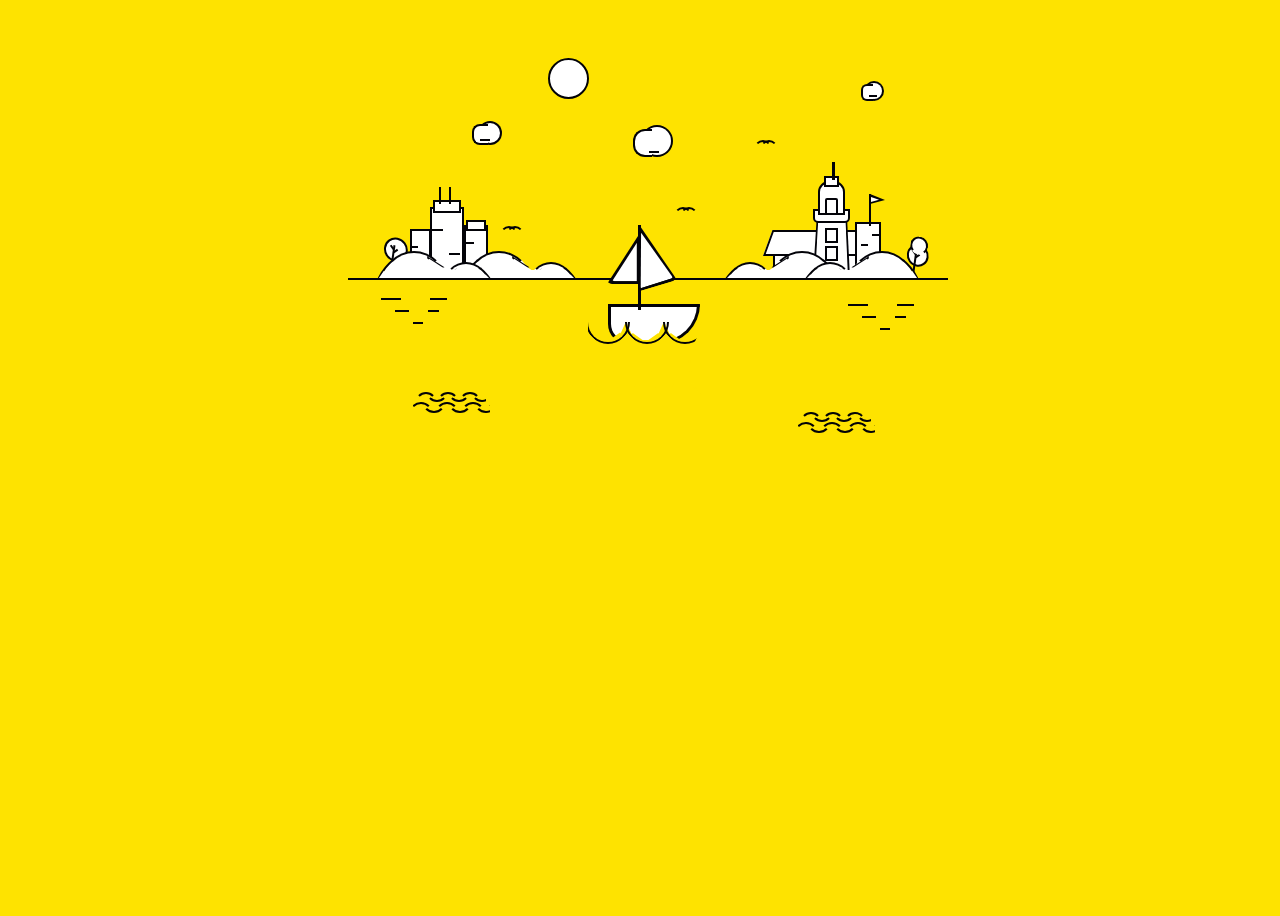
<file: index.html>
<!DOCTYPE html>
<html lang="en">
  <head>
    <meta charset="UTF-8" />
    <meta http-equiv="X-UA-Compatible" content="IE=edge" />
    <meta name="viewport" content="width=device-width, initial-scale=1.0" />
    <link rel="stylesheet" href="./sea.css" />
    <title>sea</title>
  </head>
  <body>
    <div class="section-center">
      <div class="section-up">
        <div class="sun">
          <span></span>
        </div>
        <div class="cloud-left">
          <span></span>
          <span></span>
          <span></span>
        </div>
        <div class="cloud-middle">
          <span></span>
          <span></span>
          <span></span>
        </div>
        <div class="cloud-right">
          <span></span>
          <span></span>
          <span></span>
        </div>
        <div class="bird-wrapper">
          <div class="left-wing">
            <span></span>
          </div>
          <div class="right-wing">
            <span></span>
          </div>
        </div>
        <div class="bird-wrapper snd">
          <div class="left-wing">
            <span></span>
          </div>
          <div class="right-wing">
            <span></span>
          </div>
        </div>
        <div class="bird-wrapper trd">
          <div class="left-wing">
            <span></span>
          </div>
          <div class="right-wing">
            <span></span>
          </div>
        </div>
        <div class="building-left">
          <span></span>
          <span></span>
          <span></span>
          <span></span>
          <span></span>
          <span></span>
          <span></span>
          <span></span>
          <span></span>
          <span></span>
          <span></span>
        </div>
        <div class="building-right">
          <span></span>
          <span></span>
          <span></span>
          <span></span>
          <span></span>
          <span></span>
          <span></span>
          <span></span>
          <span><span></span></span>
          <span></span>
          <span></span>
          <span></span>
          <span></span>
          <span></span>
          <span></span>
          <span></span>
        </div>
        <div class="left-tree">
          <span></span>
          <span></span>
          <span></span>
          <span></span>
        </div>
        <div class="right-tree">
          <span></span>
          <span></span>
          <span></span>
          <span></span>
          <span></span>
        </div>
        <div class="hill">
          <span></span>
          <span></span>
          <span></span>
          <span></span>
          <span></span>
          <span></span>
          <span></span>
          <span></span>
          <span></span>
          <span></span>
          <span></span>
        </div>
        <div class="hill snd">
          <span></span>
          <span></span>
          <span></span>
          <span></span>
          <span></span>
          <span></span>
          <span></span>
          <span></span>
          <span></span>
          <span></span>
          <span></span>
        </div>
        <div class="hill trd">
          <span></span>
          <span></span>
          <span></span>
          <span></span>
          <span></span>
          <span></span>
          <span></span>
          <span></span>
          <span></span>
          <span></span>
          <span></span>
        </div>
        <div class="hill frt">
          <span></span>
          <span></span>
          <span></span>
          <span></span>
          <span></span>
          <span></span>
          <span></span>
          <span></span>
          <span></span>
          <span></span>
          <span></span>
        </div>
      </div>
      <div class="section-down">
        <div class="ship-wrapper">
          <div class="ship">
            <span></span>
            <span></span>
            <span></span>
            <span></span>
            <span></span>
            <span></span>
          </div>
        </div>
        <div class="water-big-wrapper">
          <div class="water-big-wrap">
            <div class="water-big">
              <span></span>
              <span></span>
              <span></span>
              <span></span>
              <span></span>
              <span></span>
              <span></span>
              <span></span>
              <span></span>
              <span></span>
              <span></span>
              <span></span>
              <span></span>
              <span></span>
            </div>
            <div class="water-big snd">
              <span></span>
              <span></span>
              <span></span>
              <span></span>
              <span></span>
              <span></span>
              <span></span>
              <span></span>
              <span></span>
              <span></span>
              <span></span>
              <span></span>
              <span></span>
              <span></span>
            </div>
            <div class="water-big trd">
              <span></span>
              <span></span>
              <span></span>
              <span></span>
              <span></span>
              <span></span>
              <span></span>
              <span></span>
              <span></span>
              <span></span>
              <span></span>
              <span></span>
              <span></span>
              <span></span>
            </div>
          </div>
        </div>
        <div class="water-lines-wrapper">
          <div class="water-lines">
            <span></span>
            <span></span>
            <span></span>
            <span></span>
            <span></span>
          </div>
        </div>
        <div class="water-lines-wrapper right">
          <div class="water-lines">
            <span></span>
            <span></span>
            <span></span>
            <span></span>
            <span></span>
          </div>
        </div>
        <div class="fish-wrapper">
          <div class="fish-wrap">
            <div class="fish">
              <span></span>
              <span></span>
              <span></span>
              <span></span>
            </div>
          </div>
        </div>
        <div class="fish-wrapper right">
          <div class="fish-wrap">
            <div class="fish">
              <span></span>
              <span></span>
              <span></span>
              <span></span>
            </div>
          </div>
        </div>
        <div class="water-wrapper top">
          <div class="water-wrap">
            <div class="water">
              <span></span>
              <span></span>
              <span></span>
              <span></span>
              <span></span>
              <span></span>
            </div>
            <div class="water snd">
              <span></span>
              <span></span>
              <span></span>
              <span></span>
              <span></span>
              <span></span>
            </div>
            <div class="water trd">
              <span></span>
              <span></span>
              <span></span>
              <span></span>
              <span></span>
              <span></span>
            </div>
          </div>
        </div>
        <div class="water-wrapper">
          <div class="water-wrap">
            <div class="water">
              <span></span>
              <span></span>
              <span></span>
              <span></span>
              <span></span>
              <span></span>
            </div>
            <div class="water snd">
              <span></span>
              <span></span>
              <span></span>
              <span></span>
              <span></span>
              <span></span>
            </div>
            <div class="water trd">
              <span></span>
              <span></span>
              <span></span>
              <span></span>
              <span></span>
              <span></span>
            </div>
          </div>
        </div>
        <div class="water-wrapper top right">
          <div class="water-wrap">
            <div class="water">
              <span></span>
              <span></span>
              <span></span>
              <span></span>
              <span></span>
              <span></span>
            </div>
            <div class="water snd">
              <span></span>
              <span></span>
              <span></span>
              <span></span>
              <span></span>
              <span></span>
            </div>
            <div class="water trd">
              <span></span>
              <span></span>
              <span></span>
              <span></span>
              <span></span>
              <span></span>
            </div>
          </div>
        </div>
        <div class="water-wrapper right">
          <div class="water-wrap">
            <div class="water">
              <span></span>
              <span></span>
              <span></span>
              <span></span>
              <span></span>
              <span></span>
            </div>
            <div class="water snd">
              <span></span>
              <span></span>
              <span></span>
              <span></span>
              <span></span>
              <span></span>
            </div>
            <div class="water trd">
              <span></span>
              <span></span>
              <span></span>
              <span></span>
              <span></span>
              <span></span>
            </div>
          </div>
        </div>
      </div>
    </div>

    <!-- Link to profile
	================================================== -->

    <!-- <a
    href="https://codepen.io/ig_design/"
    class="link-to-portfolio cursor-link"
    target="”_blank”"></a> -->
  </body>
</html>
</file>
<file: sea.css>
body{
	width: 100%;
	display: block;
	min-height: 100vh;
	background-color: #fee300;
}
.section-center{
	position: relative;
	width: 600px;
	height: 450px;
	display: block;
	z-index: 6;
	margin: 0 auto;
	overflow: hidden;
}
.section-up{
	position: absolute;
	width: 100%;
	height: 270px;
	left: 0;
	top: 0;
	display: block;
	z-index: 5;
}
.hill{
	position: absolute;
	width: 115px;
	height: 27px;
	left: 30px;
	bottom: 0;
	display: block;
	z-index: 15;
}
.hill.snd{
	left: 115px;
	z-index: 14;
}
.hill.trd{
	transform: rotateY(180deg);
	left: auto;
	right:30px;
}
.hill.frt{
	transform: rotateY(180deg);
	left: auto;
	right: 110px;
	z-index: 14;
}
.hill span{
	position: absolute;
	width: 60px;
	height: 60px;
	background-color: #fff;
	left: 4px;
	top: 0;
	display: block;
	border-radius: 50%;
	border: 2px solid #030308;
	border-color: #030308 transparent transparent transparent;
}
.hill span:nth-child(2){
	width: 110px;
	height: 110px;
	left: -6px;
	top: -5px;
	background-color: transparent;
	transform: rotate(5deg);
	border-color: transparent transparent transparent #030308;
}
.hill span:nth-child(3){
	width: 10px;
	height: 10px;
	left: 2px;
	top: 22px;
	transform: rotate(-55deg);
	border: none;
	border-radius: 0;
}
.hill span:nth-child(4){
	width: 40px;
	height: 40px;
	left: auto;
	top: 11px;
	right: 5px;
	border-color: #030308 transparent transparent transparent;
}
.hill span:nth-child(5){
	width: 110px;
	height: 110px;
	left: auto;
	top: 3px;
	right: -8px;
	background-color: transparent;
	transform: rotate(85deg);
	border-color: #030308 transparent transparent transparent;
}
.hill span:nth-child(6){
	width: 24px;
	height: 24px;
	left: auto;
	top: -5px;
	right: 31px;
	background-color: transparent;
	border-color: transparent transparent #030308 transparent;
}
.hill span:nth-child(7){
	width: 17px;
	height: 4px;
	left: auto;
	top: 10px;
	right: 49px;
	background-color: transparent;
	border-radius: 0;
	transform: rotate(33deg);
	border-color: #030308 transparent transparent transparent;
}
.hill span:nth-child(8){
	width: 20px;
	height: 10px;
	left: 65px;
	top: 21px;
	transform: rotate(-35deg);
	border: none;
	border-radius: 0;
}
.hill span:nth-child(9){
	width: 30px;
	height: 10px;
	left: 46px;
	top: 15px;
	transform: rotate(33deg);
	border: none;
	border-radius: 0;
}
.hill span:nth-child(10){
	width: 20px;
	height: 10px;
	left: 60px;
	top: 19px;
	border: none;
	border-radius: 0;
}
.hill span:nth-child(11){
	width: 20px;
	height: 10px;
	left: 101px;
	top: 29px;
	border: none;
	border-radius: 0;
	transform: rotate(45deg);
}
.left-tree{
	position: absolute;
	width: 20px;
	height: 33px;
	left: 33px;
	bottom: 8px;
	display: block;
	z-index: 10;
	transform: rotate(11deg) skewX(3deg);
	transform-origin: center bottom;
	animation: moveTree 1.6s ease infinite;
}
@keyframes moveTree {
  0%,100% { 
		transform: rotate(11deg) skewX(3deg);  
  }
  50% { 
		transform: rotate(-11deg) skewX(-3deg); 
  }
  100% { 
		transform: rotate(11deg) skewX(3deg); 
  }
}
.left-tree span{
	position: absolute;
	width: 20px;
	height: 20px;
	left: 0;
	top: 0;
	border-radius: 50%;
	border: 2px solid #030308;
	background-color: #fff;
}
.left-tree span:nth-child(2){
	width: 2px;
	height: 25px;
	left: 9px;
	top: auto;
	bottom: 0;
	border-radius: 0;
	border: none;
	background-color: #030308;
}
.left-tree span:nth-child(3){
	width: 2px;
	height: 5px;
	left: 7px;
	top: auto;
	bottom: 20px;
	border-radius: 0;
	border: none;
	background-color: #030308;
	transform: rotate(-45deg);
}
.left-tree span:nth-child(4){
	width: 2px;
	height: 5px;
	left: 11px;
	top: auto;
	bottom: 17px;
	border-radius: 0;
	border: none;
	background-color: #030308;
	transform: rotate(45deg);
}
.right-tree{
	position: absolute;
	width: 20px;
	height: 33px;
	right: 25px;
	bottom: 3px;
	display: block;
	z-index: 10;
	transform: rotate(11deg) skewX(3deg);
	transform-origin: center bottom;
	animation: moveTree 1.6s ease infinite;
}
.right-tree span{
	position: absolute;
	width: 18px;
	height: 18px;
	left: 1px;
	top: 2px;
	border-radius: 50%;
	border: 2px solid #030308;
	background-color: #fff;
}
.right-tree span:nth-child(2){
	width: 2px;
	height: 25px;
	left: 9px;
	top: auto;
	bottom: 0;
	border-radius: 0;
	border: none;
	background-color: #030308;
}
.right-tree span:nth-child(3){
	width: 2px;
	height: 5px;
	left: 7px;
	top: auto;
	bottom: 20px;
	border-radius: 0;
	border: none;
	background-color: #030308;
	transform: rotate(-45deg);
}
.right-tree span:nth-child(4){
	width: 2px;
	height: 5px;
	left: 11px;
	top: auto;
	bottom: 17px;
	border-radius: 0;
	border: none;
	background-color: #030308;
	transform: rotate(45deg);
}
.right-tree span:nth-child(5){
	position: absolute;
	width: 14px;
	height: 14px;
	left: 3px;
	top: -6px;
	border-radius: 50%;
	border: 2px solid #030308;
	background-color: #fff;
	border-bottom-color:transparent;
}
.building-left{
	position: absolute;
	left: 62px;
	bottom: 3px;
	display: block;
	z-index: 9;
}
.building-left span{
	position: absolute;
	left: 0;
	bottom: 0;
	border: 2px solid #030308;
	background-color: #fff;
	width: 17px;
	height: 42px;
}
.building-left span:nth-child(2){
	left: 20px;
	width: 30px;
	height: 64px;
}
.building-left span:nth-child(3){
	left: 23px;
	bottom: 62px;
	width: 24px;
	height: 9px;
}
.building-left span:nth-child(4){
	left: 54px;
	width: 20px;
	height: 46px;
}
.building-left span:nth-child(5){
	left: 56px;
	bottom: 44px;
	width: 16px;
	height: 7px;
}
.building-left span:nth-child(6){
	left: 2px;
	bottom: 27px;
	border: none;
	background-color: #030308;
	width: 6px;
	height: 2px;
}
.building-left span:nth-child(7){
	left: 22px;
	bottom: 44px;
	border: none;
	background-color: #030308;
	width: 11px;
	height: 2px;
}
.building-left span:nth-child(8){
	left: 39px;
	bottom: 20px;
	border: none;
	background-color: #030308;
	width: 11px;
	height: 2px;
}
.building-left span:nth-child(9){
	left: 56px;
	bottom: 31px;
	border: none;
	background-color: #030308;
	width: 8px;
	height: 2px;
}
.building-left span:nth-child(10){
	left: 29px;
	bottom: 71px;
	border: none;
	background-color: #030308;
	width: 2px;
	height: 17px;
}
.building-left span:nth-child(11){
	left: 39px;
	bottom: 71px;
	border: none;
	background-color: #030308;
	width: 2px;
	height: 17px;
}
.building-right{
	position: absolute;
	right: 67px;
	bottom: 0;
	display: block;
	z-index: 8;
}
.building-right span{
	position: absolute;
	right: 18px;
	bottom: 0;
	border: 2px solid #030308;
	background-color: #fff;
	width: 86px;
	height: 24px;
}
.building-right span:nth-child(2){
	right: 18px;
	bottom: 22px;
	width: 96px;
	height: 22px;
	transform-origin: center bottom;
	transform: skewX(-20deg); 
}
.building-right span:nth-child(3){
	right: 0;
	bottom: 0;
	width: 22px;
	height: 52px;
}
.building-right span:nth-child(4){
	right: 2px;
	bottom: 42px;
	background-color: #030308;
	border: none;
	width: 7px;
	height: 2px;
}
.building-right span:nth-child(5){
	right: 13px;
	bottom: 32px;
	background-color: #030308;
	border: none;
	width: 7px;
	height: 2px;
}
.building-right span:nth-child(6){
	right: 10px;
	bottom: 52px;
	background-color: #030308;
	border: none;
	width: 2px;
	height: 32px;
}
.building-right span:nth-child(7){
	right: -4px;
	bottom: 74px;
	border: none;
	background-color: transparent;
	width: 0;
	height: 0;
    border-bottom: 10px solid #030308;
    border-left: 0 solid transparent;
    border-right: 15px solid transparent;
	transform: skewY(-15deg); 
	transform-origin: left center;
	animation: moveFlag 1.5s ease infinite;
}
.building-right span:nth-child(8){
	right: 2px;
	bottom: 76px;
	border: none;
	background-color: transparent;
	width: 0;
	height: 0;
    border-bottom: 5px solid #fff;
    border-left: 0 solid transparent;
    border-right: 8px solid transparent;
	transform: skewY(-15deg); 
	transform-origin: left center;
	animation: moveFlag 1.5s ease infinite;
}
@keyframes moveFlag {
  0% { 
		transform: skewY(-15deg);  
  }
  50% { 
		transform: skewY(5deg); 
  }
  100% { 
		transform: skewY(-15deg); 
  }
}
.building-right span:nth-child(9){
	right: 31px;
	bottom: 0;
	width: 33px;
	height: 65px;
	perspective: 70px;
	background-color: transparent;
	border: none;
}
.building-right span:nth-child(9) span{
	right: 0;
	bottom: 0;
	width: 33px;
	height: 65px;
	transform-origin: bottom center;
	transform: rotateX(13deg);
}
.building-right span:nth-child(10){
	right: 31px;
	bottom: 55px;
	width: 33px;
	height: 10px;
	border-bottom-left-radius: 5px;
	border-bottom-right-radius: 5px;
}
.building-right span:nth-child(11){
	right: 36px;
	bottom: 63px;
	width: 23px;
	height: 30px;
	border-top-left-radius: 11px;
	border-top-right-radius: 11px;
}
.building-right span:nth-child(12){
	right: 42px;
	bottom: 91px;
	width: 11px;
	height: 7px;
}
.building-right span:nth-child(13){
	right: 46px;
	bottom: 98px;
	width: 3px;
	border: none;
	background-color: #030308;
	height: 18px;
}
.building-right span:nth-child(14){
	right: 43px;
	bottom: 17px;
	width: 9px;
	height: 11px;
}
.building-right span:nth-child(15){
	right: 43px;
	bottom: 35px;
	width: 9px;
	height: 11px;
}
.building-right span:nth-child(16){
	right: 43px;
	bottom: 63px;
	width: 9px;
	height: 13px;
	border-top-left-radius: 2px;
	border-top-right-radius: 2px;
}
.bird-wrapper {
	position: absolute;
	left: 166px;
	bottom: 46px;
	display: block;
	z-index: 8;
	animation: birdFly 3.5s ease infinite;
	animation-delay: 0.4s;
}
.bird-wrapper.snd {
	left: 340px;
	bottom: 65px;
	animation-delay: 0s;
}
.bird-wrapper.trd {
	left: 420px;
	bottom: 132px;
	animation-delay: 1s;
}
@keyframes birdFly {
  0%{ 
		transform: translateY(0);  
  }
  50% { 
		transform: translateY(-40px); 
  }
  100% { 
		transform: translateY(0); 
  }
}
.left-wing {
	position: absolute;
	right: 0;
	bottom: 0;
	width: 14px;
	height: 14px;
	transform-origin: right bottom;
	animation: wingLeft 0.4s ease infinite;
}
.left-wing span {
	position: absolute;
	right: 0;
	bottom: 0;
	border: 2px solid #030308;
	border-radius: 50%;
	width: 14px;
	height: 14px;
	border-color: #030308 transparent transparent transparent;
	transform: translate(4px, 12px);
}
@keyframes wingLeft {
  0%{ 
		transform: rotate(0);  
  }
  50% { 
		transform: rotate(40deg); 
  }
  100% { 
		transform: rotate(0); 
  }
}
.right-wing {
	position: absolute;
	left: 0;
	bottom: 0;
	width: 14px;
	height: 14px;
	transform-origin: left bottom;
	animation: wingRight 0.4s ease infinite;
}
.right-wing span {
	position: absolute;
	right: 0;
	bottom: 0;
	border: 2px solid #030308;
	border-radius: 50%;
	width: 14px;
	height: 14px;
	border-color: #030308 transparent transparent transparent;
	transform: translate(-4px, 12px);
}
@keyframes wingRight {
  0%{ 
		transform: rotate(0);  
  }
  50% { 
		transform: rotate(-40deg); 
  }
  100% { 
		transform: rotate(0); 
  }
}
.sun {
	position: absolute;
	left: 200px;
	top: 50px;
	z-index: 4;
}
.sun span{
	position: absolute;
	left: 0;
	top: 0;
	border-radius: 50%;
	border: 2px solid #030308;
	background-color: #fff;
	width: 37px;
	height: 37px;
	animation: sunShine 3.5s linear infinite;

}
@keyframes sunShine {
  0%{ 
		transform: scale(1);  
  }
  50% { 
		transform: scale(1.14); 
  }
  100% { 
		transform: scale(1); 
  }
}
.cloud-left {
	position: absolute;
	left: 124px;
	top: 113px;
	z-index: 4;
	width: 30px;
	height: 20px;
	animation: cloudMove 1.7s linear infinite;
}
.cloud-left span {
	position: absolute;
	right: 0;
	top: 0;
	width: 20px;
	height: 20px;
	border-radius: 50%;
	background-color: #fff;
	border: 2px solid #030308;
	border-color: #030308 #030308 #030308 transparent;
}
.cloud-left span:nth-child(2){
	right: auto;
	left: 0;
	top: 3px;
	width: 14px;
	height: 17px;
	border-radius: 0;
	border: none;
	border-top: 2px solid #030308;
	border-bottom: 2px solid #030308;
	border-left: 2px solid #030308;
	border-top-left-radius: 8px;
	border-bottom-left-radius: 8px;
}
.cloud-left span:nth-child(3){
	right: 12px;
	top: auto;
	bottom: 0;
	width: 10px;
	height: 8px;
	border-radius: 0;
	border: none;
	border-bottom: 2px solid #030308;
}
@keyframes cloudMove {
  0%{ 
		transform: translateX(0);  
  }
  50% { 
		transform: translateX(10px); 
  }
  100% { 
		transform: translateX(0); 
  }
}
.cloud-middle {
	position: absolute;
	left: 285px;
	top: 117px;
	z-index: 4;
	width: 40px;
	height: 28px;
	animation: cloudMove 1.7s linear infinite;
	animation-delay: 0.4s;
}
.cloud-middle span {
	position: absolute;
	right: 0;
	top: 0;
	width: 28px;
	height: 28px;
	border-radius: 50%;
	background-color: #fff;
	border: 2px solid #030308;
	border-color: #030308 #030308 #030308 transparent;
}
.cloud-middle span:nth-child(2){
	right: auto;
	left: 0;
	top: 4px;
	width: 17px;
	height: 24px;
	border-radius: 0;
	border: none;
	border-top: 2px solid #030308;
	border-bottom: 2px solid #030308;
	border-left: 2px solid #030308;
	border-top-left-radius: 12px;
	border-bottom-left-radius: 12px;
}
.cloud-middle span:nth-child(3){
	right: 14px;
	top: auto;
	bottom: 0;
	width: 10px;
	height: 8px;
	border-radius: 0;
	border: none;
	border-bottom: 2px solid #030308;
}
.cloud-right {
	position: absolute;
	right: 64px;
	top: 73px;
	z-index: 4;
	width: 23px;
	height: 16px;
	animation: cloudMove 1.7s linear infinite;
	animation-delay: 0.6s;
}
.cloud-right span {
	position: absolute;
	right: 0;
	top: 0;
	width: 16px;
	height: 16px;
	border-radius: 50%;
	background-color: #fff;
	border: 2px solid #030308;
	border-color: #030308 #030308 #030308 transparent;
}
.cloud-right span:nth-child(2){
	right: auto;
	left: 0;
	top: 3px;
	width: 10px;
	height: 13px;
	border-radius: 0;
	border: none;
	border-top: 2px solid #030308;
	border-bottom: 2px solid #030308;
	border-left: 2px solid #030308;
	border-top-left-radius: 6px;
	border-bottom-left-radius: 6px;
}
.cloud-right span:nth-child(3){
	right: 7px;
	top: auto;
	bottom: 0;
	width: 8px;
	height: 8px;
	border-radius: 0;
	border: none;
	border-bottom: 2px solid #030308;
}
.section-down{
	position: absolute;
	width: 100%;
	height: 180px;
	left: 0;
	top: 270px;
	display: block;
	z-index: 6;
	border-top: 2px solid #030308;
	background-color: #fee300;
}
.water-wrapper{
	position: absolute;
	left: 65px;
	bottom: 0;
	height: 70px;
	width: 77px;
	display: block;
	z-index: 6;
	overflow: hidden;
}
.water-wrapper.right{
	left: 450px;
	bottom: -20px;
}
.water-wrapper.top.right{
	left: 454.5px;
	bottom: -10px;
}
.water-wrap{
	position: absolute;
	left: 0;
	bottom: 0;
	height: 70px;
	width: 231px;
	display: block;
	z-index: 6;
	transform: translateX(0);  
	animation: moveWater 1.6s linear infinite;
}
@keyframes moveWater {
	0% { 
		transform: translateX(0);  
	}
	100% { 
		transform: translateX(-33.333333333333%);  
	}
}
.water{
	position: absolute;
	left: 0;
	bottom: 0;
	height: 70px;
	width: 77px;
	display: block;
	z-index: 6;
	background-color: #fee300;
}
.water.snd{
	left: 77px;
}
.water.trd{
	left: 154px;
}
.water span{
	position: absolute;
	left: -4px;
	top: 12px;
	height: 20px;
	width: 20px;
	display: block;
	z-index: 6;
	border-radius: 50%;
	border: 2px solid #030308;
	border-color: #030308 transparent transparent transparent;
}
.water span:nth-child(2){
	left: 9px;
	top: -1px;
	border-color: transparent transparent #030308 transparent;
}
.water span:nth-child(3){
	left: 22px;
}
.water span:nth-child(4){
	left: 35px;
	top: -1px;
	border-color: transparent transparent #030308 transparent;
}
.water span:nth-child(5){
	left: 48px;
}
.water span:nth-child(6){
	left: 61px;
	top: -1px;
	border-color: transparent transparent #030308 transparent;
}
.water-wrapper.top{
	width: 68px;
	left: 69.5px;
	bottom: 10px;
	z-index: 7;
}
.water-wrapper.top .water-wrap{
	width: 204px;
}
.water-wrapper.top .water{
	height: 70px;
	width: 68px;
	background-color: transparent;
}
.water-wrapper.top .water.snd{
	left: 68px;
}
.water-wrapper.top .water.trd{
	left: 136px;
}
.water-wrapper.top .water span{
	position: absolute;
	left: -3px;
	top: 12px;
	height: 18px;
	width: 18px;
	display: block;
	z-index: 6;
	border-radius: 50%;
	border: 2px solid #030308;
	border-color: #030308 transparent transparent transparent;
}
.water-wrapper.top .water span:nth-child(2){
	left: 8px;
	top: 0;
	border-color: transparent transparent #030308 transparent;
}
.water-wrapper.top .water span:nth-child(3){
	left: 19px;
}
.water-wrapper.top .water span:nth-child(4){
	left: 30px;
	top: 0;
	border-color: transparent transparent #030308 transparent;
}
.water-wrapper.top .water span:nth-child(5){
	left: 41px;
}
.water-wrapper.top .water span:nth-child(6){
	left: 53px;
	top: 0;
	border-color: transparent transparent #030308 transparent;
}
.fish-wrapper{
	position: absolute;
	left: 82px;
	bottom: 85px;
	height: 20px;
	width: 54px;
	display: block;
	z-index: 4;
}
.fish-wrapper.right{
	left: 467px;
	bottom: 70px;
}
.fish-wrapper.right .fish-wrap{
	transform: translate(-35px, 60px) rotate(-90deg);  
	animation: moveFish-higher 3.5s linear infinite;
	animation-delay: 1s;
}
.fish-wrap{
	position: absolute;
	left: 0;
	bottom: 0;
	height: 20px;
	width: 54px;
	display: block;
	z-index: 4;
	transform-origin: center center;
	transform: translate(-35px, 60px) rotate(-90deg);  
	animation: moveFish 3.5s linear infinite;
}
@keyframes moveFish {
	0% { 
		transform: translate(-35px, 60px) rotate(-90deg); 
	}
	5% { 
		transform: translate(20px, 60px) rotate(90deg); 
	}
	45% { 
		transform: translate(20px, 60px) rotate(90deg); 
	}
	50% { 
		transform: translate(10px, 10px) rotate(35deg); 
	}
	58% { 
		transform: translate(0, 0) rotate(0); 
	}
	67% { 
		transform: translate(0, 0) rotate(0); 
	}
	75% { 
		transform: translate(-20px, 10px) rotate(-65deg); 
	}
	80% {  
		transform: translate(-35px, 60px) rotate(-90deg); 
	}
	100% {  
		transform: translate(-35px, 60px) rotate(-90deg); 
	}
}
@keyframes moveFish-higher {
	0% { 
		transform: translate(-35px, 60px) rotate(-90deg); 
	}
	5% { 
		transform: translate(20px, 60px) rotate(90deg); 
	}
	45% { 
		transform: translate(20px, 60px) rotate(90deg); 
	}
	50% { 
		transform: translate(10px, 10px) rotate(35deg); 
	}
	58% { 
		transform: translate(0, -7px) rotate(0); 
	}
	67% { 
		transform: translate(0, -7px) rotate(0); 
	}
	75% { 
		transform: translate(-20px, 10px) rotate(-65deg); 
	}
	80% {  
		transform: translate(-35px, 60px) rotate(-90deg); 
	}
	100% {  
		transform: translate(-35px, 60px) rotate(-90deg); 
	}
}
.fish{
	position: absolute;
	left: 0;
	bottom: 0;
	height: 20px;
	width: 54px;
	display: block;
	z-index: 4;
	transform: scale(1, 0.45);
}
.fish span{
	position: absolute;
	left: 0;
	top: 0;
	height: 36px;
	width: 36px;
	background-color: #fff;
	border: 4px solid #030308;
	border-top-left-radius: 60%;
	border-bottom-right-radius: 60%;
	border-bottom-left-radius: 53%;
	transform: rotate(45deg);
}
.fish span:nth-child(2){
	position: absolute;
	left: 39px;
	top: 16px;
	height: 4px;
	width: 13px;
	background-color: #030308;
	border: none;
	border-radius: 0;
	transform-origin: left center;
	transform: rotate(45deg);
	animation: fishTail-bottom 3.5s linear infinite;
}
.fish-wrapper.right .fish span:nth-child(2){
	animation-delay: 1s;
}
@keyframes fishTail-bottom {
	0% { 
		transform: rotate(45deg);
		left: 39px;
		top: 16px;
	}
	59% { 
		transform: rotate(45deg);
		left: 39px;
		top: 16px;
	}
	60% { 
		transform: rotate(25deg);
		left: 37px;
		top: 15px;
	}
	61% { 
		transform: rotate(25deg);
		left: 37px;
		top: 15px;
	}
	62% { 
		transform: rotate(45deg);
		left: 39px;
		top: 16px;
	}
	64% { 
		transform: rotate(45deg);
		left: 39px;
		top: 16px;
	}
	65% { 
		transform: rotate(25deg);
		left: 37px;
		top: 15px;
	}
	66% { 
		transform: rotate(25deg);
		left: 37px;
		top: 15px;
	}
	67% { 
		transform: rotate(45deg);
		left: 39px;
		top: 16px;
	}
	100% {  
		transform: rotate(45deg);
		left: 39px;
		top: 16px;
	}
}
.fish span:nth-child(3){
	position: absolute;
	left: 39px;
	top: 16px;
	height: 4px;
	width: 13px;
	background-color: #030308;
	border: none;
	border-radius: 0;
	transform-origin: left center;
	transform: rotate(-45deg);
	animation: fishTail-top 3.5s linear infinite;
}
.fish-wrapper.right .fish span:nth-child(3){
	animation-delay: 1s;
}
@keyframes fishTail-top {
	0% { 
		transform: rotate(-45deg);
		left: 39px;
		top: 16px;
	}
	59% { 
		transform: rotate(-45deg);
		left: 39px;
		top: 16px;
	}
	60% { 
		transform: rotate(-25deg);
		left: 37px;
		top: 17px;
	}
	61% { 
		transform: rotate(-25deg);
		left: 37px;
		top: 17px;
	}
	62% { 
		transform: rotate(-45deg);
		left: 39px;
		top: 16px;
	}
	64% { 
		transform: rotate(-45deg);
		left: 39px;
		top: 16px;
	}
	65% { 
		transform: rotate(-25deg);
		left: 37px;
		top: 17px;
	}
	66% { 
		transform: rotate(-25deg);
		left: 37px;
		top: 17px;
	}
	67% { 
		transform: rotate(-45deg);
		left: 39px;
		top: 16px;
	}
	100% {  
		transform: rotate(-45deg);
		left: 39px;
		top: 16px;
	}
}
.fish span:nth-child(4){
	position: absolute;
	left: 9px;
	top: 14px;
	height: 7px;
	width: 4px;
	background-color: #030308;
	border: none;
	border-radius: 50%;
	transform-origin: center center;
	transform: rotate(0);
	animation: fishEye 3.5s linear infinite;
}
.fish-wrapper.right .fish span:nth-child(4){
	animation-delay: 1s;
}
@keyframes fishEye {
	0% { 
		height: 7px; 
		top: 14px;
	}
	59% { 
		height: 7px; 
		top: 14px;
	}
	60% { 
		height: 0; 
		top: 17px;
	}
	61% { 
		height: 7px; 
		top: 14px;
	}
	64% { 
		height: 7px; 
		top: 14px;
	}
	65% { 
		height: 0; 
		top: 17px;
	}
	66% { 
		height: 7px; 
		top: 14px;
	}
	100% {  
		height: 7px; 
		top: 14px;
	}
}
.water-lines-wrapper{
	position: absolute;
	top: 18px;
	left: 33px;
	z-index: 2;
}
.water-lines-wrapper.right{
	left: 500px;
	top: 24px;
}
.water-lines{
	position: absolute;
	top: 0;
	left: 0;
}
.water-lines span{
	position: absolute;
	top: 0;
	left: 0;
	width: 20px;
	height: 2px;
	background-color: #030308;
	animation: water-lines-1 3.5s ease infinite;
}
@keyframes water-lines-1 {
	0% { 
		transform: translateX(0) scaleX(1);
	}
	50% { 
		transform: translateX(21px) scaleX(0.75);
	}
	100% {  
		transform: translateX(0) scaleX(1);
	}
}
.water-lines span:nth-child(2){
	left: 49px;
	width: 17px;
	animation-name: water-lines-2;
}
@keyframes water-lines-2 {
	0% { 
		transform: translateX(0) scaleX(1);
	}
	50% { 
		transform: translateX(15px) scaleX(1.29);
	}
	100% {  
		transform: translateX(0) scaleX(1);
	}
}
.water-lines span:nth-child(3){
	top: 12px;
	left: 14px;
	width: 14px;
	animation-name: water-lines-3;
	animation-delay: 0.1s;
}
@keyframes water-lines-3 {
	0% { 
		transform: translateX(0) scaleX(1);
	}
	50% { 
		transform: translateX(8px) scaleX(1.21);
	}
	100% {  
		transform: translateX(0) scaleX(1);
	}
}
.water-lines span:nth-child(4){
	top: 12px;
	left: 47px;
	width: 11px;
	animation-name: water-lines-4;
	animation-delay: 0.1s;
}
@keyframes water-lines-4 {
	0% { 
		transform: translateX(0) scaleX(1);
	}
	50% { 
		transform: translateX(11px) scaleX(1.18);
	}
	100% {  
		transform: translateX(0) scaleX(1);
	}
}
.water-lines span:nth-child(5){
	top: 24px;
	left: 32px;
	width: 10px;
	animation-name: water-lines-5;
	animation-delay: 0.2s;
}
@keyframes water-lines-5 {
	0% { 
		transform: translateX(0) scaleX(1);
	}
	50% { 
		transform: translateX(7px) scaleX(1.2);
	}
	100% {  
		transform: translateX(0) scaleX(1);
	}
}
.water-big-wrapper{
	position: absolute;
	left: 240px;
	bottom: 0;
	height: 140px;
	width: 114px;
	display: block;
	z-index: 6;
	overflow: hidden;
}
.water-big-wrap{
	position: absolute;
	left: 0;
	bottom: 0;
	height: 114px;
	width: 348px;
	display: block;
	z-index: 6;
	animation: moveWater 2s linear infinite;
}
.water-big{
	position: absolute;
	left: 0;
	bottom: 0;
	height: 140px;
	width: 116px;
	display: block;
	z-index: 1;
}
.water-big.snd{
	left: 116px;
}
.water-big.trd{
	left: 232px;
}
.water-big span{
	position: absolute;
	left: 0;
	top: 20px;
	height: 50px;
	width: 116px;
	display: block;
	z-index: 1;
	background-color: #fee300;
}
.water-big span:nth-child(2){
	left: -2px;
	top: -20px;
	height: 40px;
	width: 40px;
	z-index: 2;
	background-color: transparent;
	border-radius: 50%;
	border: 2px solid #030308;
	border-color: transparent #030308 #030308 transparent;
	transform: rotate(45deg);
}
.water-big span:nth-child(3){
	left: 37px;
	top: -20px;
	height: 40px;
	width: 40px;
	z-index: 2;
	background-color: transparent;
	border-radius: 50%;
	border: 2px solid #030308;
	border-color: transparent #030308 #030308 transparent;
	transform: rotate(45deg);
}
.water-big span:nth-child(4){
	left: 75px;
	top: -20px;
	height: 40px;
	width: 40px;
	z-index: 2;
	background-color: transparent;
	border-radius: 50%;
	border: 2px solid #030308;
	border-color: transparent #030308 #030308 transparent;
	transform: rotate(45deg);
}
.water-big span:nth-child(5){
	left: 8px;
	top: 14px;
	height: 60px;
	width: 60px;
	border-top-left-radius: 60%;
	border-bottom-right-radius: 60%;
	border-bottom-left-radius: 53%;
	transform: scale(0.45, 1) rotate(-45deg);
}
.water-big span:nth-child(6){
	left: 46px;
	top: 14px;
	height: 60px;
	width: 60px;
	border-top-left-radius: 60%;
	border-bottom-right-radius: 60%;
	border-bottom-left-radius: 53%;
	transform: scale(0.45, 1) rotate(-45deg);
}
.water-big span:nth-child(7){
	left: 84px;
	top: 14px;
	height: 60px;
	width: 60px;
	border-top-left-radius: 60%;
	border-bottom-right-radius: 60%;
	border-bottom-left-radius: 53%;
	transform: scale(0.45, 1) rotate(-45deg);
}
.water-big span:nth-child(8){
	left: -30px;
	top: 14px;
	height: 60px;
	width: 60px;
	border-top-left-radius: 60%;
	border-bottom-right-radius: 60%;
	border-bottom-left-radius: 53%;
	transform: scale(0.45, 1) rotate(-45deg);
}
.water-big span:nth-child(9){
	left: 5px;
	top: 15px;
	height: 15px;
	width: 10px;
	transform: rotate(-55deg);
}
.water-big span:nth-child(10){
	left: 43px;
	top: 14px;
	height: 15px;
	width: 10px;
	transform: rotate(-55deg);
}
.water-big span:nth-child(11){
	left: 81px;
	top: 14px;
	height: 15px;
	width: 10px;
	transform: rotate(-55deg);
}
.water-big span:nth-child(12){
	left: 23px;
	top: 13px;
	height: 17px;
	width: 10px;
	transform: rotate(55deg);
}
.water-big span:nth-child(13){
	left: 62px;
	top: 14px;
	height: 15px;
	width: 10px;
	transform: rotate(55deg);
}
.water-big span:nth-child(14){
	left: 100px;
	top: 14px;
	height: 15px;
	width: 10px;
	transform: rotate(55deg);
}
.ship-wrapper{
	position: absolute;
	left: 260px;
	bottom: 116px;
	display: block;
	z-index: 4;
}
.ship{
	position: absolute;
	left: 0;
	bottom: 0;
	display: block;
	z-index: 6;
	width: 86px;
	height: 34px;
	transform-origin: center center;
	animation: shipFloat 1.6s linear infinite;
}
@keyframes shipFloat {
	0% { 
		transform: translateY(0) rotate(0);
	}
	25% { 
		transform: translateY(0) rotate(-10deg);
	}
	40% { 
		transform: translateY(4px) rotate(-10deg);
	}
	85% { 
		transform: translateY(1px) rotate(10deg);
	}
	100% { 
		transform: translateY(0) rotate(0);
	}
}
.ship span{
	position: absolute;
	left: 0;
	bottom: 0;
	display: block;
	width: 86px;
	height: 34px;
	border: 3px solid #030308;
	border-bottom-right-radius: 40px;
	border-bottom-left-radius: 20px;
	background-color: #fff;
	z-index: 1;
}
.ship span:nth-child(2){
	left: 30px;
	bottom: 34px;
	width: 3px;
	height: 85px;
	border: none;
	border-radius: 0;
	background-color: #030308;
}
.ship span:nth-child(3){
	left: 21px;
	bottom: 57px;
	width: 0;
	height: 0;
	border: none;
	border-radius: 0;
	background-color: transparent;
    border-bottom: 62px solid #030308;
    border-left: 20px solid transparent;
    border-right: 20px solid transparent;
	transform: rotate(-16.5deg);
	border-bottom-right-radius: 5px;
}
.ship span:nth-child(4){
	left: 21px;
	bottom: 55px;
	width: 0;
	height: 0;
	border: none;
	border-radius: 0;
	background-color: transparent;
    border-bottom: 62px solid #fff;
    border-left: 20px solid transparent;
    border-right: 20px solid transparent;
	transform: rotate(-17.5deg) scale(0.85);
	border-bottom-right-radius: 3px;
	z-index: 2;
}
.ship span:nth-child(5){
	left: -1px;
	bottom: 60px;
	width: 0;
	height: 0;
	border: none;
	border-radius: 0;
	background-color: transparent;
    border-bottom: 48px solid #030308;
    border-left: 31px solid transparent;
    border-right: 0 solid transparent;
	border-bottom-left-radius: 5px;
}
.ship span:nth-child(6){
	left: 1px;
	bottom: 58px;
	width: 0;
	height: 0;
	border: none;
	border-radius: 0;
	background-color: transparent;
    border-bottom: 48px solid #fff;
    border-left: 31px solid transparent;
    border-right: 0 solid transparent;
	border-bottom-left-radius: 3px;
	transform: scale(0.80);
	z-index: 2;
}

/* #Link to profile
================================================== */

.link-to-portfolio {
	  position: fixed;
    top: 30px;
    right: 30px;
    z-index: 20;
    cursor: pointer;
    width: 40px;
    height: 40px;
    text-align: center;
    border-radius: 3px;
    background-position: center center;
    background-size: 30px 30px;
  background-repeat: no-repeat;
  background-color: #212121;
    background-image: url('https://blog.codepen.io/wp-content/uploads/2012/06/Button-White-Small.png');
    box-shadow: 0 0 0 2px rgba(0,0,0,.1);
    transition: opacity .2s, border-radius .2s, box-shadow .2s;
    transition-timing-function: ease-out;
}
.link-to-portfolio:hover {
    opacity: 0.8;
    border-radius: 50%;
    box-shadow: 0 0 0 20px rgba(0,0,0,.1);
}
</file>
